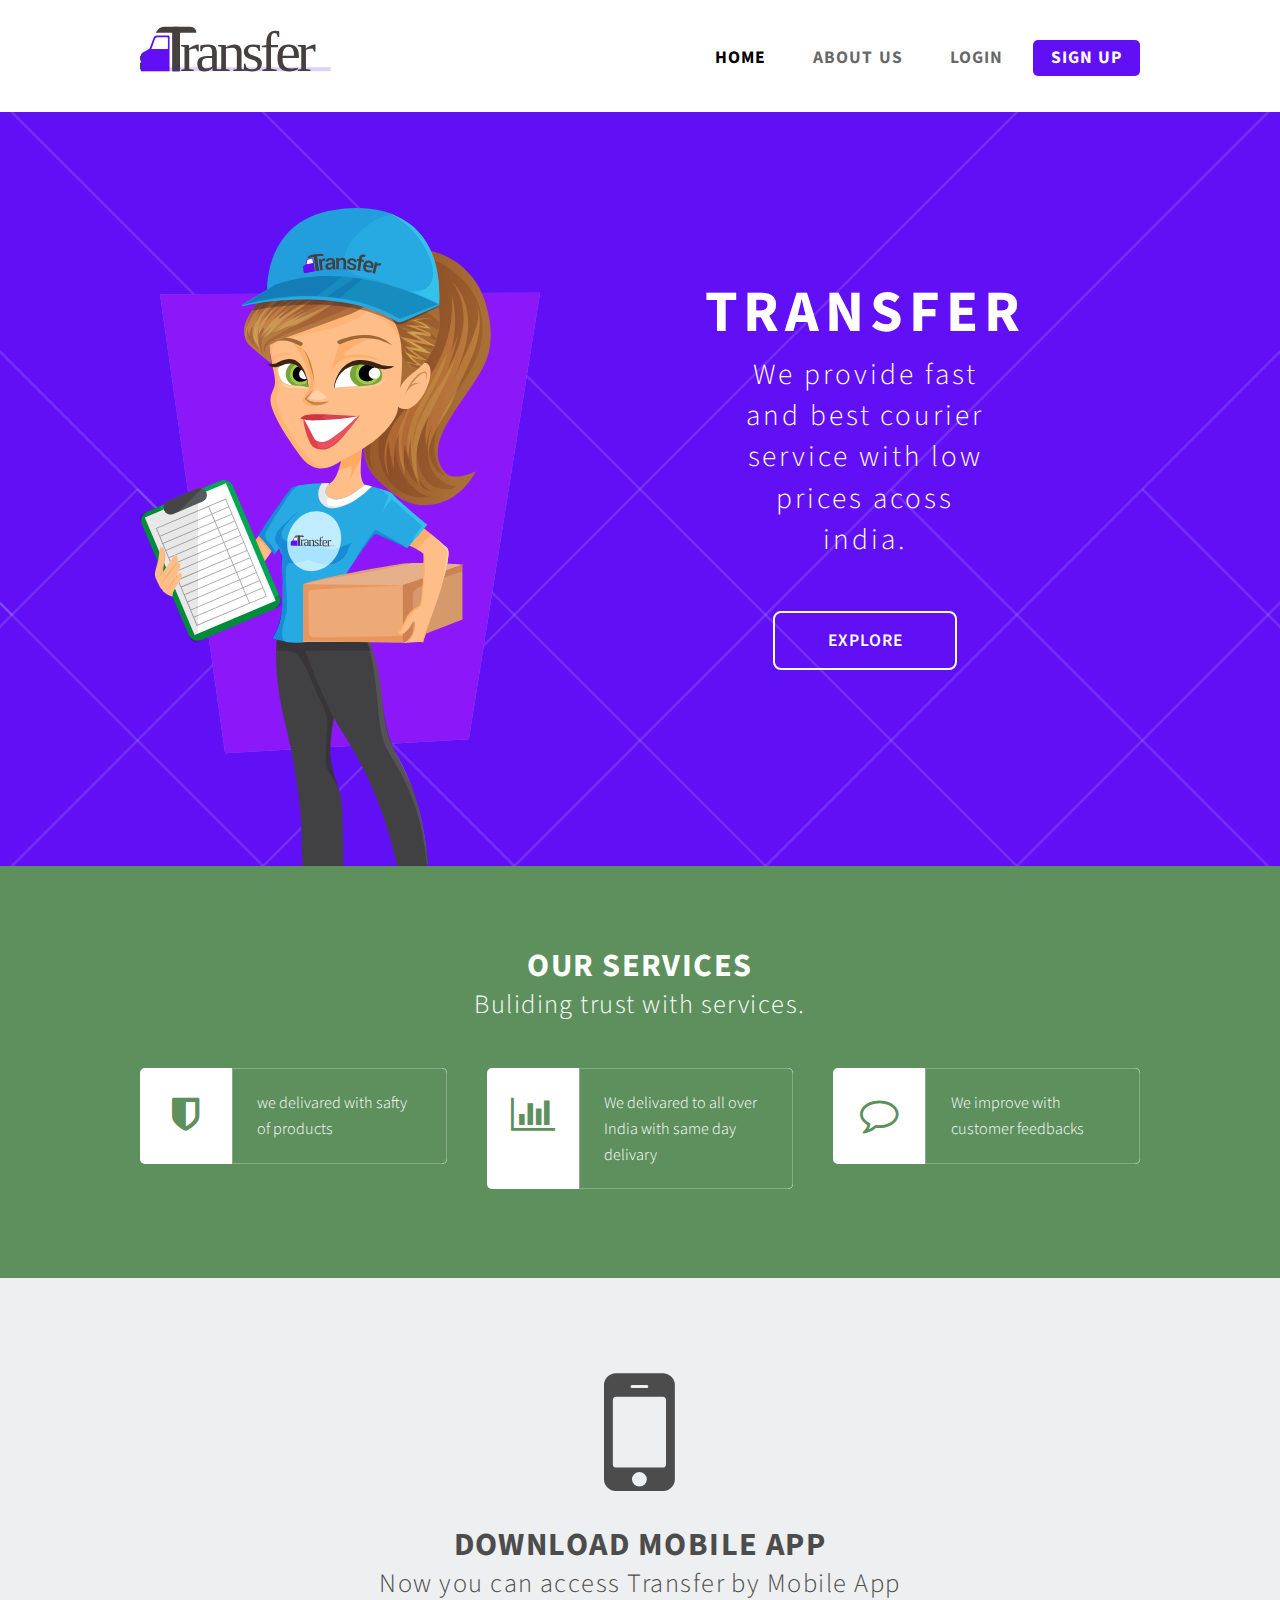
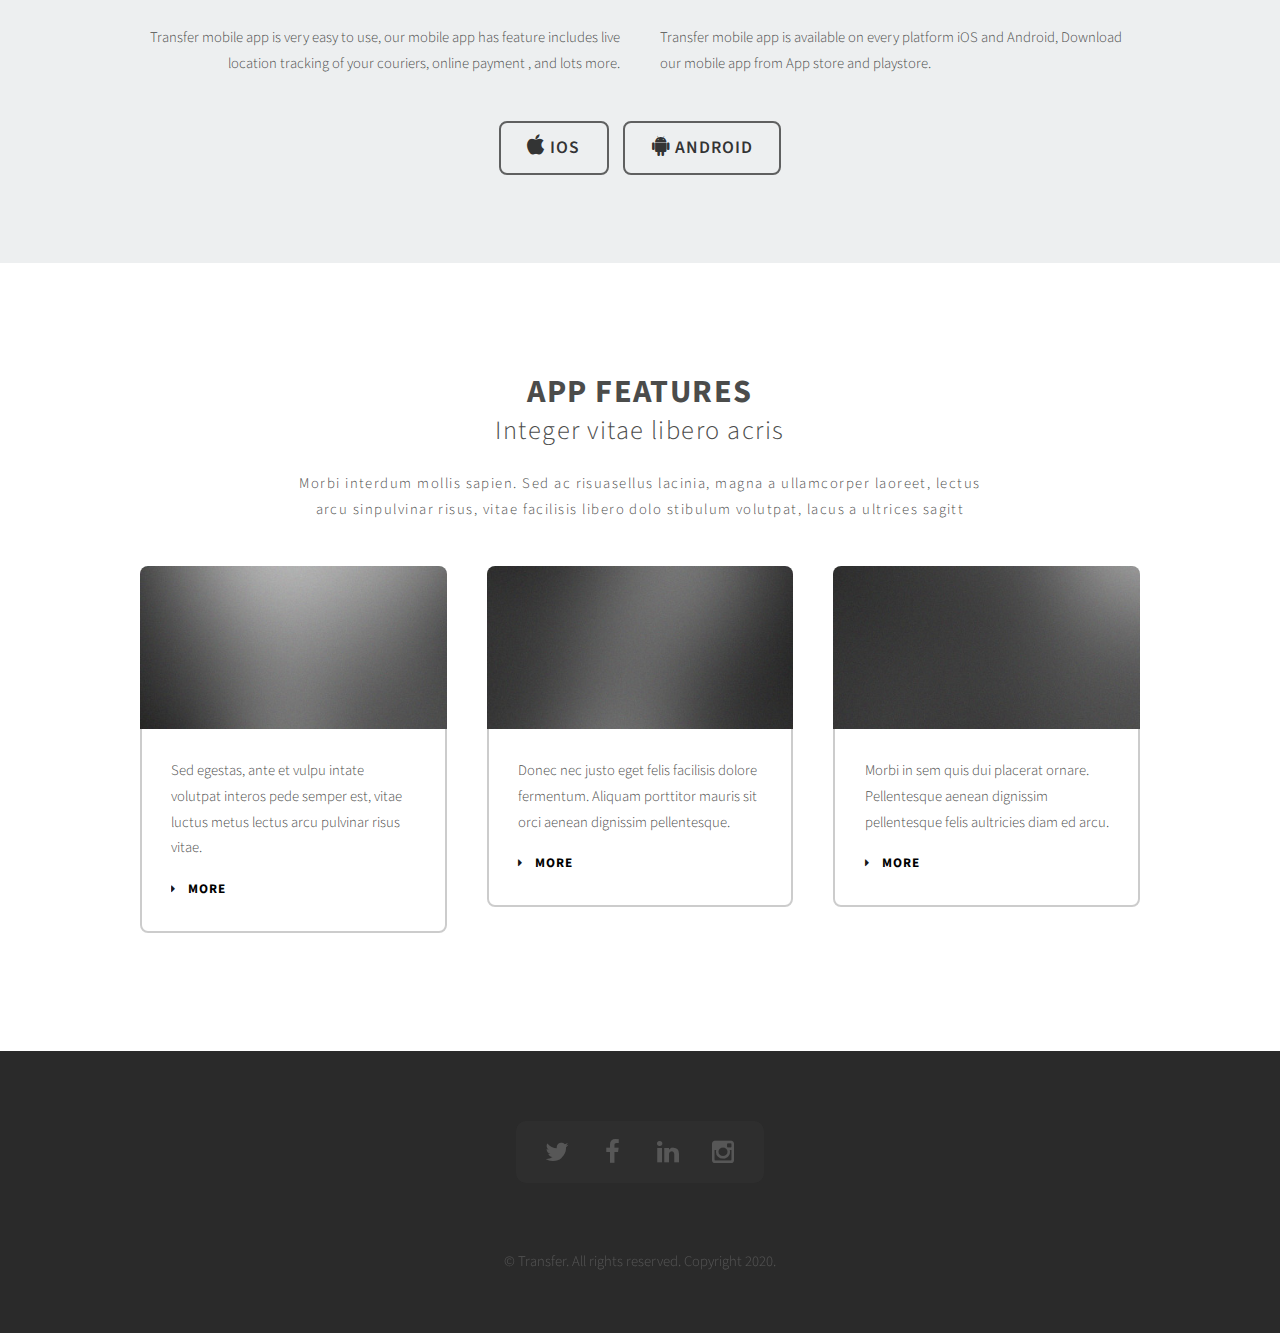
<file: index.html>
<!DOCTYPE HTML>
<html>
	<head> 
		<title>Transfer</title>
		<link rel="shortcut icon" href="./images/Asset 3.png" type="image/x-icon">
		<meta http-equiv="content-type" content="text/html; charset=utf-8" />
		<meta name="description" content="" />
		<meta name="keywords" content="" />
		<!--[if lte IE 8]><script src="css/ie/html5shiv.js"></script><![endif]-->
		<script src="js/jquery.min.js"></script>
		<script src="js/jquery.dropotron.min.js"></script>
		<script src="js/skel.min.js"></script>
		<script src="js/skel-layers.min.js"></script>
		<script src="js/init.js"></script>    
		<noscript>
			<link rel="stylesheet" href="css/skel.css" />
			<link rel="stylesheet" href="css/style.css" />
		</noscript>
		<!--[if lte IE 8]><link rel="stylesheet" href="css/ie/v8.css" /><![endif]-->
	</head>
	<body class="homepage">

		<!-- Header -->
			<div id="header">
				<div class="container">

					<!-- Logo -->
						<div id="logo">
							<a href=""><img src="./images/logo.svg" alt="main-logo"></a>
						</div>
					<!-- /Logo -->
					      
					<!-- Nav -->
						<nav id="nav">
							<ul>
								<li class="active"><a href="index.html">Home</a></li>
								<li><a href="#featured" class="about-us">About Us</a></li>
								<li><a class="login" href="login.html">Login</a></li>
								<li><a class="sign-up" href="signup.html">Sign Up</a></li>
							</ul>
						</nav>
					<!-- /Nav -->

				</div>
			</div>
		<!-- /Header -->
			
		<!-- Banner -->
			<div id="banner">
				<div class="container">
					<section class="gird-part">
						<img class="delivary-girl" src="./images/delivary-girl.svg" alt="delivary-girl">
						<header>
							<h2>Transfer</h2>
							<span class="byline">We provide fast and best courier service with low prices acoss india. </span>
							<a href="#" class="button big style1">Explore </a>
						</header>
						
					</section>
				</div>
			</div>
		<!-- /Banner -->

		<!-- Featured -->
			<div id="featured">    
				<section class="container">
					<header>
						<h2>Our services</h2>
						<span class="byline">Buliding trust with services.</span>
					</header>
					<div class="row">
						<section class="4u">
							<ul class="style1">
								<li>
									<span class="left"><span class="icon icon fa-shield"></span></span>
									<span class="right">we delivared with safty of products</span>
								</li>
							</ul>
						</section>
						<section class="4u">
							<ul class="style1">
								<li>
									<span class="left"><span class="icon icon fa-bar-chart-o"></span></span>
									<span class="right">We delivared to all over India with same day delivary</span>
								</li>
							</ul>
						</section>
						<section class="4u">
							<ul class="style1">
								<li>
									<span class="left"><span class="icon icon fa-comment-o"></span></span>
									<span class="right">We improve with customer feedbacks</span>
								</li>
							</ul>
						</section>
					</div>
				</section>
			</div>
		<!-- /Featured -->

		<!-- Portfolio -->
			<div id="portfolio-wrapper">
				<section id="portfolio" class="container">
					<header>
						<span class="pennant icon fa-mobile"></span>
						<h2>Download Mobile App </h2>
						<span class="byline">Now you can access Transfer by Mobile App</span>
					</header>
					<div class="row">
						<section class="6u alignright">
							<p>Transfer mobile app is very easy to use, our mobile app has feature includes live location tracking of your couriers, online payment , and lots more. </p>
						</section>
						<section class="6u alignleft">
							<p>Transfer mobile app is available on every platform iOS and Android, Download our mobile app from App store and playstore.</p>
						</section>
					</div>
					<div class="group-btn">
						<ul class="actions">
							<li><a href="#" class="button icon small fa-apple">&nbsp;iOS</a></li>
						</ul>
						<ul class="actions">
							<li><a href="#" class="button icon small fa-android">&nbsp;Android</a></li>
						</ul>
					</div>
				</section>
			</div>
		<!-- /Portfolio -->

		<!-- Main -->
			<div id="main">
				<section class="container">
					<header>
						<h2>App features</h2>
						<span class="byline">Integer vitae libero acris</span>
						<p>Morbi interdum mollis sapien. Sed ac risuasellus lacinia, magna a ullamcorper laoreet, lectus arcu sinpulvinar risus, vitae facilisis libero dolo stibulum volutpat, lacus a ultrices sagitt</p>
					</header>
					<div class="row">
						<section class="4u">
							<a href="#" class="image full"><img src="images/pic01.jpg" alt="" /></a>
							<div class="box">
								<p>Sed egestas, ante et vulpu intate volutpat interos pede semper est, vitae luctus metus lectus arcu pulvinar risus vitae.</p>
								<a href="#" class="button-alt icon fa-caret-right">More</a>
							</div>
						</section>
						<section class="4u">
							<a href="#" class="image full"><img src="images/pic02.jpg" alt="" /></a>
							<div class="box">
								<p>Donec nec justo eget felis facilisis dolore fermentum. Aliquam porttitor mauris sit orci aenean dignissim pellentesque.</p>
								<a href="#" class="button-alt icon fa-caret-right">More</a>
							</div>
						</section>
						<section class="4u">
							<a href="#" class="image full"><img src="images/pic03.jpg" alt="" /></a>
							<div class="box">
								<p>Morbi in sem quis dui placerat ornare. Pellentesque aenean dignissim pellentesque felis aultricies diam ed arcu.</p>
								<a href="#" class="button-alt icon fa-caret-right">More</a>
							</div>
						</section>
					</div>
				</section>
			</div>
		<!-- /Main -->

		<!-- Footer -->
			<div id="footer">
				<div class="container">
					<!-- Social -->
						<section>
							<ul class="icons">
								<li><a href="#" class="icon fa-twitter"><span>Twitter</span></a></li>
								<li><a href="#" class="icon fa-facebook"><span>Facebook</span></a></li>
								<li><a href="#" class="icon fa-linkedin"><span>Linkedin</span></a></li>
								<li><a href="#" class="icon fa-instagram"><span>Pinterest</span></a></li>
							</ul>
						</section>
					<!-- Social -->

					<!-- Copyright -->
						<div class="copyright">
							&copy; Transfer. All rights reserved. Copyright 2020.
						</div>
					<!-- /Copyright -->

				</div>
			</div>
		<!-- /Footer -->

	</body>
</html>
</file>
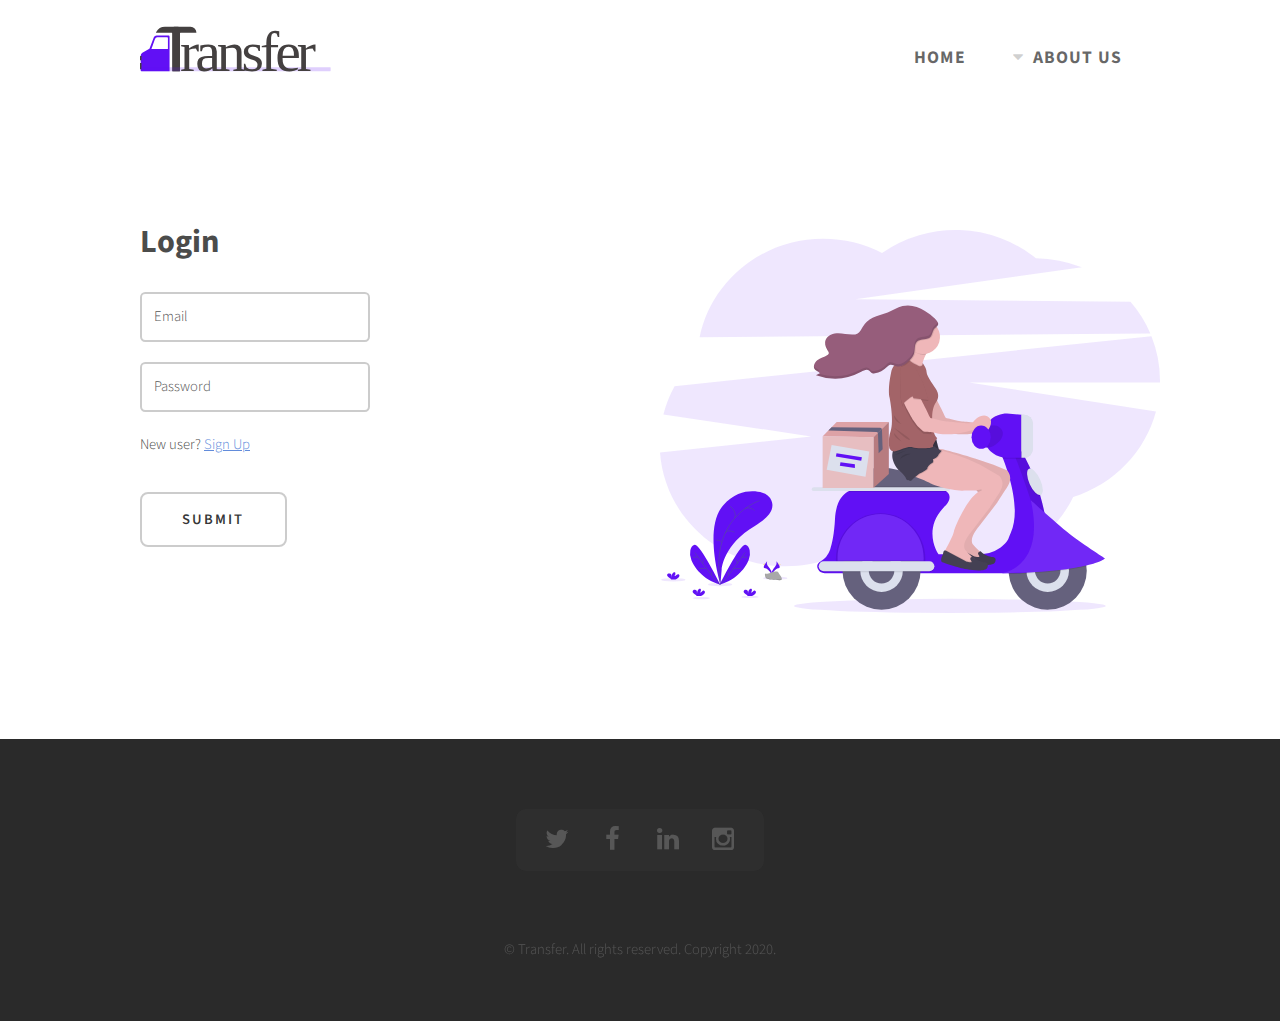
<file: login.html>
<!DOCTYPE HTML>
<!--
	Polaris by Pixelarity
	pixelarity.com @pixelarity
	License: pixelarity.com/license
-->
<html>
	<head>
		<title> </title>
		<meta http-equiv="content-type" content="text/html; charset=utf-8" />
		<meta name="description" content="" />
		<meta name="keywords" content="" />
		<!--[if lte IE 8]><script src="css/ie/html5shiv.js"></script><![endif]-->
		<script src="js/jquery.min.js"></script>
		<script src="js/jquery.dropotron.min.js"></script>
		<script src="js/skel.min.js"></script>
		<script src="js/skel-layers.min.js"></script>
		<script src="js/init.js"></script>
		<noscript>
			<link rel="stylesheet" href="css/skel.css" />
			<link rel="stylesheet" href="css/style.css" />
		</noscript>
		<!--[if lte IE 8]><link rel="stylesheet" href="css/ie/v8.css" /><![endif]-->
	</head>
	<body class="contact">

		<!-- Header -->
			<div id="header">
				<div class="container">

					<!-- Logo -->
						<div id="logo">
							<a href=""><img src="./images/logo.svg" alt="main-logo"></a>
						</div>
					<!-- /Logo -->
					
					<!-- Nav -->
						<nav id="nav">
							<ul>
								<li><a href="index.html">Home</a></li>
								<li>
									<a href="#" class="icon fa-caret-down">About Us</a>
									<ul>
										<li><a href="left-sidebar.html">Left Sidebar</a></li>
										<li><a href="right-sidebar.html">Right Sidebar</a></li>
										<li class="break"><a href="two-sidebar.html">Two Sidebar</a></li>
										<li><a href="no-sidebar.html">No Sidebar</a></li>
										<li>
											<span>Submenu</span>
											<ul>
												<li><a href="#">Magna etiam</a></li>
												<li><a href="#">Sed consequat</a></li>
												<li><a href="#">Phasellus</a></li>
												<li><a href="#">Dolore nisl</a></li>
												<li><a href="#">Feugiat</a></li>
											</ul>
										</li>
									</ul>
								</li>
							</ul>
						</nav>
					<!-- /Nav -->

				</div>
			</div>
		<!-- /Header -->
			
		<!-- Main -->
			<div id="main">
				<div class="container">

					<div class="row">
					
						<!-- Content -->
							<div id="content" class="6u important(collapse)">
								<section class="12u">

									<header>
										<h2>Login</h2>
									</header>

									<form method="post" action="#">
										
										
										<div class="row 50%">
											<div class="6u">
												<input class="text" type="text" name="email" id="email" value="" placeholder="Email" />
											</div>
										</div>
										<div class="row 50%">
											<div class="6u">
												<input class="text" type="text" name="email" id="email" value="" placeholder="Password" />
											</div>
										</div>
										<div class="row 50%">
											<p>New user? <a href="signup.html">Sign Up</a></p>
										</div>
										<div class="row 50%">
											<div class="12u">
												<ul class="actions">
													<li><input type="submit" value="Submit" class="button" /></li>
												</ul>
											</div>
										</div>
									</form>

								</section>
								
							</div>
						<!-- /Content -->
							
						<!-- Sidebar --> 
							<div id="sidebar" class="6u">
								<section>
									<img class="side-img" src="./images/undraw_on_the_way_ldaq (1).svg" alt="delivary-on-scooter">
								</section>
							</div>
						<!-- /Sidebar -->

					</div>
				</div>
			</div>
		<!-- /Main -->

		<!-- Footer -->
			<div id="footer">
				<div class="container">

					<!-- Social -->
						<section>
							<ul class="icons">
								<li><a href="#" class="icon fa-twitter"><span>Twitter</span></a></li>
								<li><a href="#" class="icon fa-facebook"><span>Facebook</span></a></li>
								<li><a href="#" class="icon fa-linkedin"><span>Linkedin</span></a></li>
								<li><a href="#" class="icon fa-instagram"><span>Pinterest</span></a></li>
							</ul>
						</section>
					<!-- Social -->

					<!-- Copyright -->
						<div class="copyright">
                     &copy; Transfer. All rights reserved. Copyright 2020.
						</div>
					<!-- /Copyright -->

				</div>
			</div>
		<!-- /Footer -->

	</body>
</html>
</file>
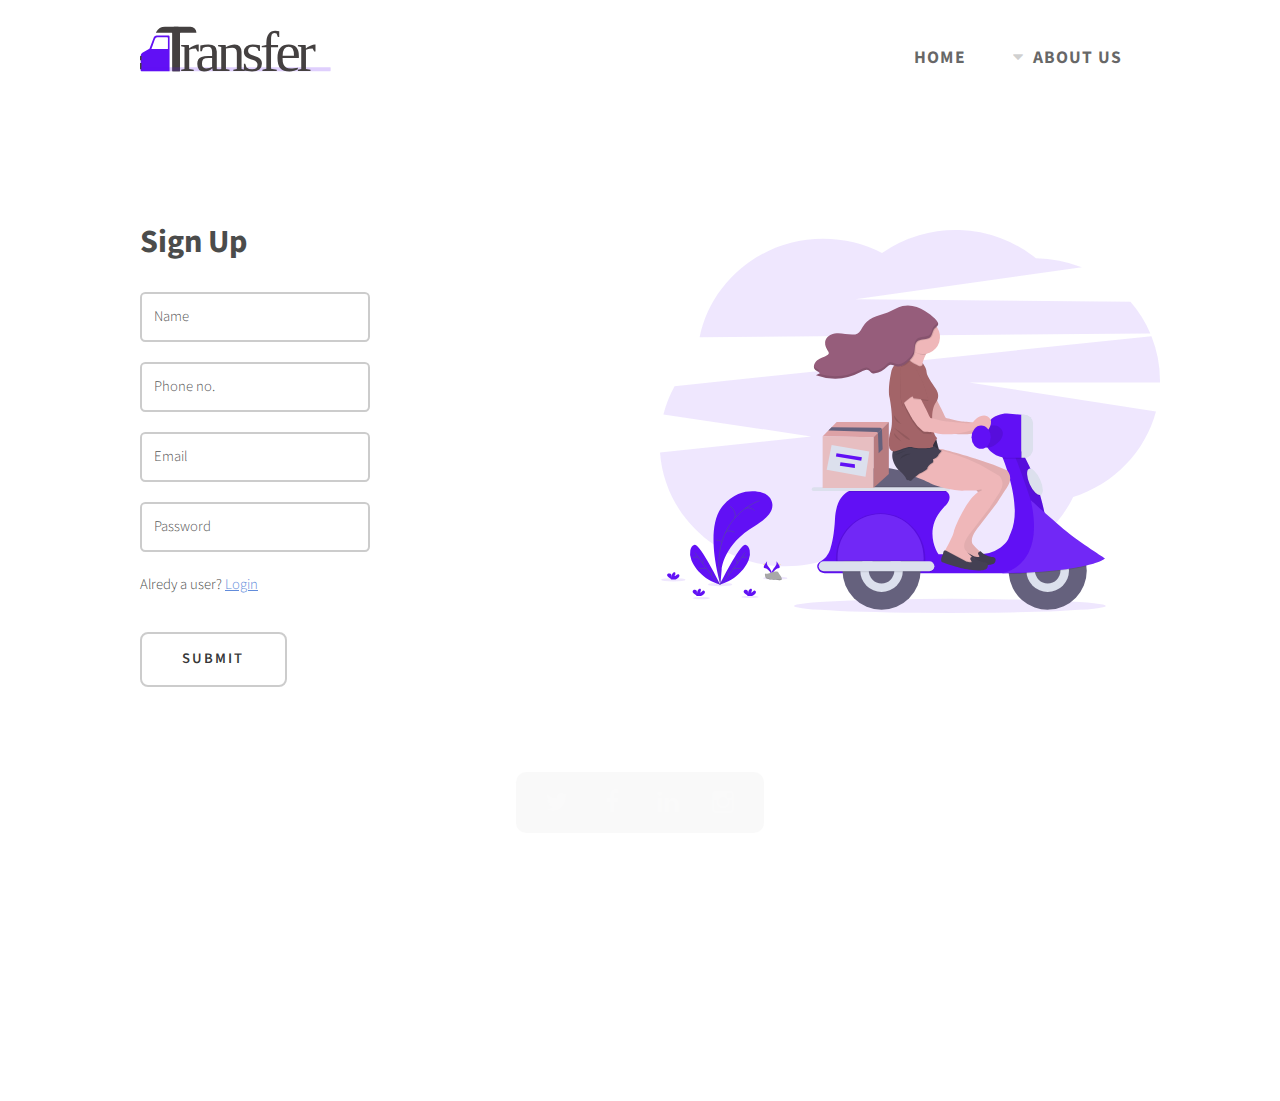
<file: signup.html>
<!DOCTYPE HTML>
<!--
	Polaris by Pixelarity
	pixelarity.com @pixelarity
	License: pixelarity.com/license
-->
<html>
	<head>
		<title> </title>
		<meta http-equiv="content-type" content="text/html; charset=utf-8" />
		<meta name="description" content="" />
		<meta name="keywords" content="" />
		<!--[if lte IE 8]><script src="css/ie/html5shiv.js"></script><![endif]-->
		<script src="js/jquery.min.js"></script>
		<script src="js/jquery.dropotron.min.js"></script>
		<script src="js/skel.min.js"></script>
		<script src="js/skel-layers.min.js"></script>
		<script src="js/init.js"></script>
		<noscript>
			<link rel="stylesheet" href="css/skel.css" />
			<link rel="stylesheet" href="css/style.css" />
		</noscript>
		<!--[if lte IE 8]><link rel="stylesheet" href="css/ie/v8.css" /><![endif]-->
	</head>
	<body class="contact">

		<!-- Header -->
			<div id="header">
				<div class="container">

					<!-- Logo -->
						<div id="logo">
							<a href=""><img src="./images/logo.svg" alt="main-logo"></a>
						</div>
					<!-- /Logo -->
					
					<!-- Nav -->
						<nav id="nav">
							<ul>
								<li><a href="index.html">Home</a></li>
								<li>
									<a href="#" class="icon fa-caret-down">About Us</a>
									<ul>
										<li><a href="left-sidebar.html">Left Sidebar</a></li>
										<li><a href="right-sidebar.html">Right Sidebar</a></li>
										<li class="break"><a href="two-sidebar.html">Two Sidebar</a></li>
										<li><a href="no-sidebar.html">No Sidebar</a></li>
										<li>
											<span>Submenu</span>
											<ul>
												<li><a href="#">Magna etiam</a></li>
												<li><a href="#">Sed consequat</a></li>
												<li><a href="#">Phasellus</a></li>
												<li><a href="#">Dolore nisl</a></li>
												<li><a href="#">Feugiat</a></li>
											</ul>
										</li>
									</ul>
								</li>
							</ul>
						</nav>
					<!-- /Nav -->

				</div>
			</div>
		<!-- /Header -->
			
		<!-- Main -->
			<div id="main">
				<div class="container">

					<div class="row">
					
						<!-- Content -->
							<div id="content" class="6u important(collapse)">
								<section class="12u">

									<header>
										<h2>Sign Up</h2>
									</header>

									<form method="post" action="#">
										<div class="row 50%">
											<div class="6u">
												<input class="text" type="text" name="name" id="name" value="" placeholder="Name" />
											</div>
										</div>
										<div class="row 50%">
											<div class="6u">
												<input class="text" type="number" name="email" id="email" value="" placeholder="Phone no." />
											</div>
										</div>
										<div class="row 50%">
											<div class="6u">
												<input class="text" type="text" name="email" id="email" value="" placeholder="Email" />
											</div>
										</div>
										<div class="row 50%">
											<div class="6u">
												<input class="text" type="text" name="email" id="email" value="" placeholder="Password" />
											</div>
										</div>
										<div class="row 50%">
											<p>Alredy a user? <a href="login.html">Login</a></p>
										</div>
										<div class="row 50%">
											<div class="12u">
												<ul class="actions">
													<li><input type="submit" value="Submit" class="button" name="Sign Up"/></li>
												</ul>
											</div>
										</div>
									</form>

								</section>
								
							</div>
						<!-- /Content -->
							
						<!-- Sidebar --> 
							<div id="sidebar" class="6u">
								<section>
									<img class="side-img" src="./images/undraw_on_the_way_ldaq (1).svg" alt="delivary-on-scooter">
								</section>
							</div>
						<!-- /Sidebar -->

					</div>    
			</div>
		<!-- /Main -->

		<!-- Footer -->
			<div id="footer">
				<div class="container">
 
					<!-- Social -->
						<section>
							<ul class="icons">
								<li><a href="#" class="icon fa-twitter"><span>Twitter</span></a></li>
								<li><a href="#" class="icon fa-facebook"><span>Facebook</span></a></li>
								<li><a href="#" class="icon fa-linkedin"><span>Linkedin</span></a></li>
								<li><a href="#" class="icon fa-instagram"><span>Pinterest</span></a></li>
							</ul>
						</section>
					<!-- Social -->

					<!-- Copyright -->
						<div class="copyright">
							&copy; Transfer. All rights reserved. Copyright 2020.
						</div>
					<!-- /Copyright -->

				</div>
			</div>
		<!-- /Footer -->

	</body>
</html>
</file>
<file: css/ie/v8.css>
ul.style1,
ul.style1 .right,
ul.icons,
ul.icons li a,
form input.text,
form select,
form textarea,
.button,
.button2,
#logo .pennant span,
.dropotron,
#main .box,
.homepage #main .image img,
#main .image img
{
	position: relative;
	-ms-behavior: url('css/ie/PIE.htc');
}

ul.style1 .fa:before
{
	font-size: 2.1em;
	padding-top: 0.2em;
}
</file>
<file: css/skel.css>
/* Resets (http://meyerweb.com/eric/tools/css/reset/ | v2.0 | 20110126 | License: none (public domain)) */

	html,body,div,span,applet,object,iframe,h1,h2,h3,h4,h5,h6,p,blockquote,pre,a,abbr,acronym,address,big,cite,code,del,dfn,em,img,ins,kbd,q,s,samp,small,strike,strong,sub,sup,tt,var,b,u,i,center,dl,dt,dd,ol,ul,li,fieldset,form,label,legend,table,caption,tbody,tfoot,thead,tr,th,td,article,aside,canvas,details,embed,figure,figcaption,footer,header,hgroup,menu,nav,output,ruby,section,summary,time,mark,audio,video{margin:0;padding:0;border:0;font-size:100%;font:inherit;vertical-align:baseline;}article,aside,details,figcaption,figure,footer,header,hgroup,menu,nav,section{display:block;}body{line-height:1;}ol,ul{list-style:none;}blockquote,q{quotes:none;}blockquote:before,blockquote:after,q:before,q:after{content:'';content:none;}table{border-collapse:collapse;border-spacing:0;}body{-webkit-text-size-adjust:none}

/* Box Model */

	*, *:before, *:after {
		-moz-box-sizing: border-box;
		-webkit-box-sizing: border-box;
		box-sizing: border-box;
	}

/* Container */

	.container {
		margin-left: auto;
		margin-right: auto;
		
		/* width: (containers) */
		width: 1200px;
	}

	/* Modifiers */

		/* 125% */
			.container.\31 25\25 {
				width: 100%;
				
				/* max-width: (containers * 1.25) */
				max-width: 1500px;

				/* min-width: (containers) */
				min-width: 1200px;
			}

		/* 75% */
			.container.\37 5\25 {
				
				/* width: (containers * 0.75) */
				width: 900px;

			}

		/* 50% */
			.container.\35 0\25 {
				
				/* width: (containers * 0.50) */
				width: 600px;

			}

		/* 25% */
			.container.\32 5\25 {
				
				/* width: (containers * 0.25) */
				width: 300px;

			}

/* Grid */

	.row {
		border-bottom: solid 1px transparent;
	}

	.row > * {
		float: left;
	}
	
	.row:after, .row:before {
		content: '';
		display: block;
		clear: both;
		height: 0;
	}
	
	.row.uniform > * > :first-child {
		margin-top: 0;
	}
	
	.row.uniform > * > :last-child {
		margin-bottom: 0;
	}

	/* Gutters */

		/* Normal */
		
			.row > * {
				/* padding: (gutters.horizontal) 0 0 (gutters.vertical) */
				padding: 40px 0 0 40px;
			}

			.row {
				/* margin: -(gutters.horizontal) 0 -1px -(gutters.vertical) */
				margin: -40px 0 -1px -40px;
			}
			
			.row.uniform > * {
				/* padding: (gutters.vertical) 0 0 (gutters.vertical) */
				padding: 40px 0 0 40px;
			}

			.row.uniform {
				/* margin: -(gutters.vertical) 0 -1px -(gutters.vertical) */
				margin: -40px 0 -1px -40px;
			}
			
		/* 200% */
		
			.row.\32 00\25 > * {
				/* padding: (gutters.horizontal) 0 0 (gutters.vertical) */
				padding: 80px 0 0 80px;
			}

			.row.\32 00\25 {
				/* margin: -(gutters.horizontal) 0 -1px -(gutters.vertical) */
				margin: -80px 0 -1px -80px;
			}

			.row.uniform.\32 00\25 > * {
				/* padding: (gutters.vertical) 0 0 (gutters.vertical) */
				padding: 80px 0 0 80px;
			}

			.row.uniform.\32 00\25 {
				/* margin: -(gutters.vertical) 0 -1px -(gutters.vertical) */
				margin: -80px 0 -1px -80px;
			}

		/* 150% */
		
			.row.\31 50\25 > * {
				/* padding: (gutters.horizontal) 0 0 (gutters.vertical) */
				padding: 60px 0 0 60px;
			}

			.row.\31 50\25 {
				/* margin: -(gutters.horizontal) 0 -1px -(gutters.vertical) */
				margin: -60px 0 -1px -60px;
			}

			.row.uniform.\31 50\25 > * {
				/* padding: (gutters.vertical) 0 0 (gutters.vertical) */
				padding: 60px 0 0 60px;
			}

			.row.uniform.\31 50\25 {
				/* margin: -(gutters.vertical) 0 -1px -(gutters.vertical) */
				margin: -60px 0 -1px -60px;
			}

		/* 50% */
		
			.row.\35 0\25 > * {
				/* padding: (gutters.horizontal) 0 0 (gutters.vertical) */
				padding: 20px 0 0 20px;
			}

			.row.\35 0\25 {
				/* margin: -(gutters.horizontal) 0 -1px -(gutters.vertical) */
				margin: -20px 0 -1px -20px;
			}

			.row.uniform.\35 0\25 > * {
				/* padding: (gutters.vertical) 0 0 (gutters.vertical) */
				padding: 20px 0 0 20px;
			}

			.row.uniform.\35 0\25 {
				/* margin: -(gutters.vertical) 0 -1px -(gutters.vertical) */
				margin: -20px 0 -1px -20px;
			}

		/* 25% */
		
			.row.\32 5\25 > * {
				/* padding: (gutters.horizontal) 0 0 (gutters.vertical) */
				padding: 10px 0 0 10px;
			}

			.row.\32 5\25 {
				/* margin: -(gutters.horizontal) 0 -1px -(gutters.vertical) */
				margin: -10px 0 -1px -10px;
			}

			.row.uniform.\32 5\25 > * {
				/* padding: (gutters.vertical) 0 0 (gutters.vertical) */
				padding: 10px 0 0 10px;
			}

			.row.uniform.\32 5\25 {
				/* margin: -(gutters.vertical) 0 -1px -(gutters.vertical) */
				margin: -10px 0 -1px -10px;
			}

		/* 0% */
		
			.row.\30 \25 > * {
				padding: 0;
			}

			.row.\30 \25 {
				margin: 0 0 -1px 0;
			}

	/* Cells */

		.\31 2u, .\31 2u\24, .\31 2u\28 1\29, .\31 2u\24\28 1\29 { width: 100%; clear: none; }
		.\31 1u, .\31 1u\24, .\31 1u\28 1\29, .\31 1u\24\28 1\29 { width: 91.6666666667%; clear: none; }
		.\31 0u, .\31 0u\24, .\31 0u\28 1\29, .\31 0u\24\28 1\29 { width: 83.3333333333%; clear: none; }
		.\39 u, .\39 u\24, .\39 u\28 1\29, .\39 u\24\28 1\29 { width: 75%; clear: none; }
		.\38 u, .\38 u\24, .\38 u\28 1\29, .\38 u\24\28 1\29 { width: 66.6666666667%; clear: none; }
		.\37 u, .\37 u\24, .\37 u\28 1\29, .\37 u\24\28 1\29 { width: 58.3333333333%; clear: none; }
		.\36 u, .\36 u\24, .\36 u\28 1\29, .\36 u\24\28 1\29 { width: 50%; clear: none; }
		.\35 u, .\35 u\24, .\35 u\28 1\29, .\35 u\24\28 1\29 { width: 41.6666666667%; clear: none; }
		.\34 u, .\34 u\24, .\34 u\28 1\29, .\34 u\24\28 1\29 { width: 33.3333333333%; clear: none; }
		.\33 u, .\33 u\24, .\33 u\28 1\29, .\33 u\24\28 1\29 { width: 25%; clear: none; }
		.\32 u, .\32 u\24, .\32 u\28 1\29, .\32 u\24\28 1\29 { width: 16.6666666667%; clear: none; }
		.\31 u, .\31 u\24, .\31 u\28 1\29, .\31 u\24\28 1\29 { width: 8.3333333333%; clear: none; }

		.\31 2u\24 + *, .\31 2u\24\28 1\29 + *,
		.\31 1u\24 + *, .\31 1u\24\28 1\29 + *,
		.\31 0u\24 + *, .\31 0u\24\28 1\29 + *,
		.\39 u\24 + *, .\39 u\24\28 1\29 + *,
		.\38 u\24 + *, .\38 u\24\28 1\29 + *,
		.\37 u\24 + *, .\37 u\24\28 1\29 + *,
		.\36 u\24 + *, .\36 u\24\28 1\29 + *,
		.\35 u\24 + *, .\35 u\24\28 1\29 + *,
		.\34 u\24 + *, .\34 u\24\28 1\29 + *,
		.\33 u\24 + *, .\33 u\24\28 1\29 + *,
		.\32 u\24 + *, .\32 u\24\28 1\29 + *,
		.\31 u\24  + *,  .\31 u\24\28 1\29 + * {
			clear: left;
		}
			
		.\-11u { margin-left: 91.6666666667% }
		.\-10u { margin-left: 83.3333333333% }
		.\-9u { margin-left: 75% }
		.\-8u { margin-left: 66.6666666667% }
		.\-7u { margin-left: 58.3333333333% }
		.\-6u { margin-left: 50% }
		.\-5u { margin-left: 41.6666666667% }
		.\-4u { margin-left: 33.3333333333% }
		.\-3u { margin-left: 25% }
		.\-2u { margin-left: 16.6666666667% }
		.\-1u { margin-left: 8.3333333333% }
</file>
<file: css/style.css>
@charset 'UTF-8';
@import url('http://fonts.googleapis.com/css?family=Source+Sans+Pro:200,300,400,600,700,900');
@import url('font-awesome.min.css');

/*********************************************************************************/
/* Basic                                                                         */
/*********************************************************************************/

	body
	{
		background: #2a2a2a;
		color: #4b4c4b;
	}

	body,input,textarea,select
	{
		font-family: 'Source Sans Pro', sans-serif;
		font-size: 12pt;
		font-weight: 300;
		line-height: 1.75em;
	}

	h1,h2,h3,h4,h5,h6
	{
		font-weight: 700;
	}
	
		h1 a, h2 a, h3 a, h4 a, h5 a, h6 a
		{
			color: inherit;
			text-decoration: none;
		}
		
	strong, b
	{
		font-weight: 700;
		color: #2b2c2b;
	}
	
	em, i
	{
		font-style: italic;
	}

	a
	{
		-moz-transition: color 0.35s ease-in-out, border-bottom-color 0.35s ease-in-out;
		-webkit-transition: color 0.35s ease-in-out, border-bottom-color 0.35s ease-in-out;
		-o-transition: color 0.35s ease-in-out, border-bottom-color 0.35s ease-in-out;
		-ms-transition: color 0.35s ease-in-out, border-bottom-color 0.35s ease-in-out;
		transition: color 0.35s ease-in-out, border-bottom-color 0.35s ease-in-out;
		outline: 0;
		color: #628CDB;
	}

	sub
	{
		position: relative;
		top: 0.5em;
		font-size: 0.8em;
	}
	
	sup
	{
		position: relative;
		top: -0.5em;
		font-size: 0.8em;
	}
	
	hr
	{
		border: 0;
		border-top: solid 1px #ddd;
	}
	
	blockquote
	{
		border-left: solid 0.5em #ddd;
		padding: 1em 0 1em 2em;
		font-style: italic;
	}
	
	p, ul, ol, dl, table
	{
		margin-bottom: 1em;
	}

	header
	{
		margin-bottom: 1em;
	}
		
		.homepage header
		{
			letter-spacing: 0.10em;
			text-align: center;
		}
	
		header h2
		{
			text-transform: uppercase;
			font-size: 2.2em;
			font-weight: 700;
		}
		
		header .byline
		{
			display: block;
			margin: 0.5em 0 0 0;
			padding: 0 0 0.5em 0;
			font-size: 1.8em;
		}
		
	footer
	{
		margin-top: 1em;
	}

	br.clear
	{
		clear: both;
	}

	/* Sections/Articles */
	
		section,
		article
		{
			margin-bottom: 3em;
		}
		
		section > :last-child,
		article > :last-child
		{
			margin-bottom: 0;
		}

		section:last-child,
		article:last-child
		{
			margin-bottom: 0;
		}

		.row > section,
		.row > article
		{
			margin-bottom: 0;
		}

	/* Images */

		.image
		{
			display: inline-block;
		}
		
			.image img
			{
				display: block;
				width: 100%;
			}

			.image.featured
			{
				display: block;
				width: 100%;
				margin: 0 0 2em 0;
			}
			
			.image.full
			{
				display: block;
				width: 100%;
			}
			
			.image.left
			{
				float: left;
				margin: 0 2em 2em 0;
			}
			
			.image.centered
			{
				display: block;
				margin: 0 0 2em 0;
			}

				.image.centered img
				{
					margin: 0 auto;
					width: auto;
				}

	/* Lists */

		ul.default
		{
			list-style: disc;
			padding-left: 1em;
		}
		
			ul.default li
			{
				padding-left: 0.5em;
			}		

		ul.style1
		{
			overflow: hidden;
			background: #FFF;
			border-radius: 5px;
		}	
		
			ul.style1 .right
			{
				float: right;
				width: 70%;
				padding: 1.3em 1.5em 1.3em 1.5em;
				background: #5E905E;
				border-radius: 0px 5px 5px 0px;
				border: 1px solid rgba(255,255,255,0.25);
				font-size: 1.1em;
				color: #FFF;
			}
			
			ul.style1 .left
			{
				float: left;
				width: 30%;
				text-align: center;
				color: #5E905E;
			}
			ul.style1 li {
				overflow: hidden;
			}
	
			ul.style1 a {
				display: block;
				text-decoration: none;
				color: #514439;
			}
			
			ul.style1 a:hover {
				text-decoration: underline;
			}
			
			ul.style1 .icon
			{
				position: relative;
				top: 0.9em;
				font-size: 2.1em;
			}
			
			ul.style1 .first {
				margin-top: 0 !important;
			}

		ul.style2
		{
		}	

			ul.style2 li
			{
				padding: 0.40em 0em;
			}	

			ul.style2 a {
				display: block;
				text-decoration: none;
				color: #514439;
			}

			ul.style2 a:hover {
				text-decoration: underline;
			}

		ul.icons
		{
			position: relative;
			margin-top: 2em;
			background: #2f2f2f;
			background: rgba(128,128,128,0.05);
			border-radius: 0.50em;
			display: inline-block;
			padding: 0.50em 0.75em 0.30em 0.75em;
			font-size: 1.40em;
			cursor: default;
		}
		
			ul.icons li
			{
				display: inline-block;
			}

		
				ul.icons li span
				{
					display: none;
					margin: 0;
					padding: 0;
				}

				ul.icons li a
				{
					display: inline-block;
					background: none;
					width: 2.5em;
					height: 2.2em;
					line-height: 2.2em;
					text-align: center;
					border-radius: 100%;
					border: 0;
					color: #555;
					color: rgba(255,255,255,.2);
				}
				
					ul.icons li a:hover,
					ul.icons li.active a
					{
						color: #FFF;
					}

		ul.info
		{
		}
		
			ul.info li
			{
				padding: 1.5em 0 1.5em 0;
			}
			
				ul.info li:first-child
				{
					padding-top: 0;
					border-top: none;
					box-shadow: none;
				}
			
			ul.info h3
			{
				display: inline-block;
				padding-bottom: 0.50em;
				font-size: 1.2em;
			}
			
			ul.info a
			{
				text-decoration: none;
				color: #4b4c4b;
			}
			
			ul.info a:hover
			{
				text-decoration: underline;
			}

		ul.menu
		{
			cursor: default;
		}
		
			ul.menu li
			{
				display: inline-block;
				line-height: 1em;
				border-left: solid 1px #ddd;
				padding: 0 0 0 0.5em;
				margin: 0 0 0 0.5em;
			}
			
			ul.menu li:first-child
			{
				border-left: 0;
				padding-left: 0;
				margin-left: 0;
			}

		ul.actions
		{
			padding-top: 1em;
		}
		
			ul.actions.major
			{
				text-align: center;
			}
		
			ul.actions li
			{
				margin-left: 1em;
			}
			
				ul.actions li:first-child
				{
					margin-left: 0;
				}

		ol.default
		{
			list-style: decimal;
			padding-left: 1.25em;
		}

			ol.default li
			{
				padding-left: 0.25em;
			}

	/* Forms */

		form
		{
			width: 60%;
			margin: 0 auto;
		}
		
			form .actions
			{
				padding-top: 0;
			}

			form .button
			{
				border-color: #444;
				border-color: rgba(255,255,255,0.2);
			}

			form .button:hover
			{
				background: #fff;
				background: rgba(255,255,255,0.8);
				border-color: #fff;
				border-color: rgba(255,255,255,0.2);
				color: #000 !important;
			}
		
			form label
			{
				display: block;
			}
		
			form input.text,
			form select,
			form textarea
			{
				-webkit-appearance: none;
				display: block;
				background: none;
				border: solid 2px;
				border-color: #555555;
				border-color: rgba(255,255,255,0.2);
				border-radius: 0.35em;
				width: 100%;
				padding: 0.85em;
				-moz-transition: border-color 0.25s ease-in-out;
				-webkit-transition: border-color 0.25s ease-in-out;
				-o-transition: border-color 0.25s ease-in-out;
				-ms-transition: border-color 0.25s ease-in-out;
				transition: border-color 0.25s ease-in-out;
				outline: none;
				color: #aaa;
				color: rgba(255,255,255,0.5);
			}

				form input.text:focus,
				form select:focus,
				form textarea:focus
				{
					border-color: #aaa;
					border-color: rgba(255,255,255,0.4);
				}
				
				form input.text,
				form select
				{
					line-height: 1em;
				}

				form textarea
				{
					min-height: 10em;
				}

				form .formerize-placeholder
				{
					color: #555 !important;
				}

				form ::-webkit-input-placeholder
				{
					color: #555 !important;
				}

				form :-moz-placeholder
				{
					color: #555 !important;
				}

				form ::-moz-placeholder
				{
					color: #555 !important;
				}

				form :-ms-input-placeholder
				{
					color: #555 !important;
				}

				form ::-moz-focus-inner
				{
					border: 0;
				}
			
	/* Tables */
	
		table
		{
			width: 100%;
		}
		
			table.default
			{
				width: 100%;
			}
			
				table.default tbody tr:nth-child(2n+2)
				{
					background: #f4f4f4;
				}
				
				table.default td
				{
					padding: 0.5em 1em 0.5em 1em;
				}
				
				table.default th
				{
					text-align: left;
					font-weight: 700;
					padding: 0.5em 1em 0.5em 1em;
				}
			
				table.default thead
				{
				background: #444;
					color: #fff;
				}
				
				table.default tfoot
				{
					background: #eee;
				}
				
				table.default tbody
				{
				}

	/* Buttons */
		
		.button
		{
			display: inline-block;
			background: none;
			border: 2px solid #FFF;
			border-radius: 8px;
			font-size: 0.85em;
			letter-spacing: 2px;
			padding: 0.85em 2.75em 0.85em 2.75em;
			color: #fff !important;
			text-transform: uppercase;
			text-decoration: none;
			font-size: 1em;
			font-weight: 600;
			-moz-transition: color 0.35s ease-in-out, background-color 0.35s ease-in-out, border-color 0.35s ease-in-out;
			-webkit-transition: color 0.35s ease-in-out, background-color 0.35s ease-in-out, border-color 0.35s ease-in-out;
			-o-transition: color 0.35s ease-in-out, background-color 0.35s ease-in-out, border-color 0.35s ease-in-out;
			-ms-transition: color 0.35s ease-in-out, background-color 0.35s ease-in-out, border-color 0.35s ease-in-out;
			transition: color 0.35s ease-in-out, background-color 0.35s ease-in-out, border-color 0.35s ease-in-out;
			text-align: center;
		}

			.button.arrow .icon
			{
				position: relative;
				color: #FFF;
			}

			.button.arrow .icon:before
			{
				position: absolute;
				display: inline-block;
				top: 0.15em;
				padding-left: 1em;
				opacity: 0.9;
				font-size: 1em;
			}

			.button:hover
			{
				background: #000;
				border-color: #fff;
				border-color: rgba(255,255,255,0.4);
				color: #FFF !important;
			}

			.button:active
			{
			}
			
			.button.style1
			{
			}

				.button.style1:hover
				{
					background: #fff;
					color: #628CDB !important;
				}

				.button.style1:hover .icon
				{
					color: #628CDB !important;
				}

			.button.style2
			{
			}

				.button.style2:hover
				{
					background: #000;
					color: #FFF !important;
				}
		
			.button-alt
			{
				position: relative;
				display: inline-block;
				background: none;
				padding: 0;
				font-size: 0.85em;
				letter-spacing: 1px;
				color: #000 !important;
				text-transform: uppercase;
				text-decoration: none;
				font-size: 0.9em;
				font-weight: 700;
				text-align: center;
			}

				.button-alt.icon:before {
					display: inline-block;
					padding-right: 1em;
					opacity: 0.9;
					font-size: 0.90em;
				}

				.button-alt:hover
				{

				}
				
				.button.alt:active
				{
				}
		
			.button.small
			{
				padding: 0.70em 1.5em;
				letter-spacing: 1px;
				font-size: 1.2em !important;
				font-weight: 600;
				color: #FFF;
			}
			
			.button.big
			{
				padding: 0.70em 1.5em;
				letter-spacing: 1px;
				font-size: 1.2em !important;
				font-weight: 600;
				color: #FFF;
			}
			
			.button.huge
			{
			}
			
			.button2
			{
				display: inline-block;
				color: inherit;
				text-decoration: none;
				border: solid 1px #c2c7cc;
				border-radius: 0.35em;
				padding: 0.8em 2em 0.8em 2em;
			}

/*********************************************************************************/
/* Icons                                                                         */
/*********************************************************************************/

	.icon
	{
		text-decoration: none;
	}

		.icon:before
		{
			display:inline-block;
			font-family: FontAwesome;
			font-size: 1.25em;
			text-decoration: none;
			font-style: normal;
			font-weight: normal;
			line-height: 1;
			-webkit-font-smoothing:antialiased;
			-moz-osx-font-smoothing:grayscale;
		}

/*********************************************************************************/
/* Header                                                                        */
/*********************************************************************************/

	#header
	{
		padding: 1.5em 0em 1em 0em;
		background-color: #fff;
	}

		#header .container
		{
			position: relative;
		}
		

/*********************************************************************************/
/* Logo                                                                          */
/*********************************************************************************/

	#logo
	{
		width: 200px;
		margin-bottom: 2px;
	}
	@media screen and (max-width:600px){
		#logo{
			margin: 0 auto;
		}
	}
/*********************************************************************************/
/* Nav                                                                           */
/*********************************************************************************/

	#nav
	{
		position: absolute;
		right: 0;
		top: 1.2em;
	}

		#nav > ul > li
		{
			float: left;
		}
		
			#nav > ul > li:last-child
			{
				padding-right: 0;
			}

			#nav > ul > li > a,
			#nav > ul > li > span
			{
				display: block;
				margin-left: 0.7em;
				padding: 0.30em 1em;
				letter-spacing: 0.06em;
				text-transform: uppercase;
				text-decoration: none;
				font-weight: 700;
				font-size: 1.2em;
				outline: 0;
				color: #000;
				color: rgba(0,0,0,.6);
			}

			#nav > ul > li > a.icon:before,
			#nav > ul > li > span.icon:before
			{
				display: inline-block;
				padding-right: 0.5em;
				opacity: 0.3;
				font-size: 1em;
			}

			#nav li.active a,
			#nav li.active span
			{
				color: #000;
				color: rgb(0, 0, 0,1);
			}

			#nav > ul > li > ul
			{
				display: none;
			}
			
			#nav .arrow
			{
				position: absolute;
				display: inline-block;
				width: 100px;
			}
			#nav .about-us:hover{
				color: #000;
			}
			#nav .sign-up{
				background-color: #6110f5;
				color: #fff;
				border-radius: 5px;
			}
			#nav .sign-up:hover{
				border: 2px solid #6110f5;
				border-radius: 5px;
				background-color: #fff;
				color: #000;
				color: rgba(0,0,0,.6);
			}
			#nav .login:hover{
				color: #000;
			}

	.dropotron
	{
		top: 0;
		text-align: left;
		line-height: 2em;
		min-width: 14em;
		background: #fff;
		line-height: 1em;
		padding: 1.25em 0 1.25em 0;
		border-radius: 8px;
	}

		.dropotron a,
		.dropotron span
		{
			display: block;
			padding: 0.75em 2em 0.75em 2em;
			letter-spacing: 0.10em;
			text-transform: uppercase;
			font-size: 0.90em;
			font-weight: 700;
			text-decoration:  none;
			color: #000;
			color: rgba(0,0,0,.6);
		}
		
		.dropotron li:first-child > a,
		.dropotron li:first-child > span
		{
			border-top: 0;
		}
	
		.dropotron li.active > a,
		.dropotron li.active > span
		{
			color: #FFF;
		}
	
		.dropotron li:hover > a,
		.dropotron li:hover > span
		{
			color: #FFF;
		}
	
	.dropotron.level-0
	{
		border-radius: 0px 0px 8px 8px;
		font-size: 1em;
		margin-top: 2.3em;
		padding-top: 0;
	}

		.dropotron.level-0:before
		{
		}

		.dropotron.level-0.center:before
		{
		}

		.dropotron.level-0.left:before
		{
		}

		.dropotron.level-0.right:before
		{
		}
	
/*********************************************************************************/
/* Banner                                                                        */
/*********************************************************************************/

	#banner
	{
		position: relative;
		padding: 6em 0em 0em 0em;
		background: #6110f5 url('images/banner.svg') bottom center no-repeat;
		background-size: auto 150%;
		text-align: center;
		color: #fff;
	}
	
		#banner header
		{
			margin-top: 100px;
		}

			#banner header h2
			{
				letter-spacing: 0.10em;
				font-size: 4em;
			}
			
			#banner header .byline
			{
				padding: 0.50em 5em 0em 5em;
				letter-spacing: 0.10em;
				line-height: 1.4em;
				font-size: 2em;
			}
		
		#banner .button
		{
			padding: 0.85em 3em;
			margin-top: 50px;
		}
		#banner > .button:hover{
			color: #6110f5;

		}
		#banner .delivary-girl{
			position: relative;
			bottom: -8px;
			width: 400px;
		}
		#banner .container section{
			display: grid;
			grid-template-columns: 1fr 2fr;
			grid-gap: 50px;
		}
		@media screen and (max-width: 1000px){
			#banner .container section{
				display: block;
			}
		}
		@media screen and (max-width: 500px){
			#banner .container section{
				display: block;
			}
		}

/*********************************************************************************/
/* Main                                                                          */
/*********************************************************************************/

	#main
	{
		position: relative;
		padding: 8em 0em;
		background: #fff;
	}
	
		#main header
		{
			margin-bottom: 1em;
		}
			.contact #main header h2{
				text-transform: none;
			}
			.homepage #main header
			{
				margin-bottom: 3em;
			}
	
			.no-sidebar #main header
			{
				text-align: center;
			}
	
			#main header span
			{
				padding-bottom: 1em;
			}
			
			.homepage #main header p
			{
				padding: 0em 10em;
			}
		
		#main .box
		{
			margin-top: -2px;
			padding: 2em;
			border-radius: 0px 0px 8px 8px;
			border: 2px solid;
			border-color: #ccc;
			border-color: rgba(0,0,0,.2);
		}
	
		.homepage #main .image img
		{
			margin-bottom: 0;
			border-radius: 8px 8px 0px 0px;
		}

		#main .image img
		{
			overflow: hidden;
			margin-bottom: 2em;
			border-radius: 8px;
		}
	
		#main .button
		{
			border-color: #888;
			border-color: rgba(0,0,0,0.8);
			color: #000 !important;
		}

			#main .button:hover
			{
				color: #FFF !important;
			}
		

/*********************************************************************************/
/* Content                                                                       */
/*********************************************************************************/

	#content
	{
	}
	
		.contact #content header
		{
			margin-bottom: 2.5em;
		}

		#content h3
		{
			display: block;
			padding: 1.5em 0em 1em 0em;
			font-size: 1.2em;
		}
		
			.no-sidebar #content h3
			{
				text-align: center;
			}

		#content form
		{
			width: 100%;
			margin: 0 auto;
		}
		
			#content form input.text,
			#content form select,
			#content form textarea
			{
				border-color: #ccc;
				border-color: rgba(0,0,0,.2);
				color: #4b4c4b;
				color: rgba(0,0,0,1) !important;
			}

				#content form input.text:focus,
				#content form select:focus,
				#content form textarea:focus
				{
					-moz-transition: background-color 0.35s ease-in-out;
					-webkit-transition: background-color 0.35s ease-in-out;
					-o-transition: background-color 0.35s ease-in-out;
					-ms-transition: background-color 0.35s ease-in-out;
					transition: background-color 0.35s ease-in-out;
					border: 2px solid rgba(0,0,0,.3);
				}

			#content form .button
			{
				border-color: #ccc;
				border-color: rgba(0,0,0,0.2);
				color: #4b4c4b !important;
				color: rgba(0,0,0,0.8) !important;
			}

			#content form .button:hover
			{
				background: #434343;
				background: rgba(0,0,0,0.8);
				border-color: #434343;
				border-color: rgba(0,0,0,0.1);
				color: #FFF !important;
			}
			
/*********************************************************************************/
/* Sidebar                                                                       */
/*********************************************************************************/

	#sidebar
	{
	}

		#sidebar section,
		#sidebar2 section
		{
			margin-top: 5em;
		}

		#sidebar section:first-child,
		#sidebar2 section:first-child
		{
			border-top: 0;
			margin-top: 0;
			padding-top: 0;
		}
		
		#sidebar header,
		#sidebar2 header
		{
			margin-bottom: 2em;
		}

			#sidebar header h2,
			#sidebar2 header h2
			{
				font-size: 1.6em;
				font-weight: 600;
			}
		#sidebar .side-img{
			width: 500px;
		}
		#sidebar .button,
		#sidebar2 .button
		{
			margin: 1em 0em;
		}
		@media screen and (max-width:1000px){
			#sidebar .side-img{
				display: block;
			}
		}

/*********************************************************************************/
/* Footer                                                                        */
/*********************************************************************************/
	
	#footer
	{
		position: relative;
		padding: 2em 0em;
		text-align: center;
	}
	
		#footer header
		{
			margin-bottom: 1em;
		}
	
		#footer header h2
		{
			color: #FFF;
		}

/*********************************************************************************/
/* Copyright                                                                     */
/*********************************************************************************/

	.copyright 
	{
		position: relative;
		padding: 1.5em 0em 2em 0em;
		text-align: center;
		color: rgba(255,255,255,.2);
	}

/*********************************************************************************/
/* Featured                                                                     */
/*********************************************************************************/

	#featured
	{
		position: relative;
		padding: 6em 0em 6em 0em;
		background: #5E905E;
	}

		#featured header
		{
			margin-bottom: 2.5em;
			color: #FFF;
		}

/*********************************************************************************/
/* Portfolio                                                                     */
/*********************************************************************************/

	#portfolio-wrapper
	{
		position: relative;
		padding: 5em 0em 6em 0em;
		background: #edeff0;
	}
		#portfolio .btn-grid{
			display: grid;
			grid-template-columns: 6fr 6fr;
		}
		#portfolio header h2
		{
			margin-top: 0.50em;
		}
		
		#portfolio .icon
		{
			font-size: 9em;
		}

		#portfolio .alignright
		{
			text-align: right;
		}

		#portfolio .alignleft
		{
			text-align: left;
		}
		#portfolio .group-btn{
			display: flex;
			justify-content: center;
		}
		#portfolio .actions
		{
			margin: 2em .5em 0;
			text-align: center;
			display: inline-block;
			
		}

		#portfolio .button
		{
			border-color: rgba(0,0,0,0.6) !important;
			color: rgba(0,0,0,0.8) !important;
		}

		#portfolio .button:hover
		{
			background: #000;
			border-color: rgba(0,0,0,1) !important;
			color: rgba(255,255,255,1) !important;
		}
</file>
